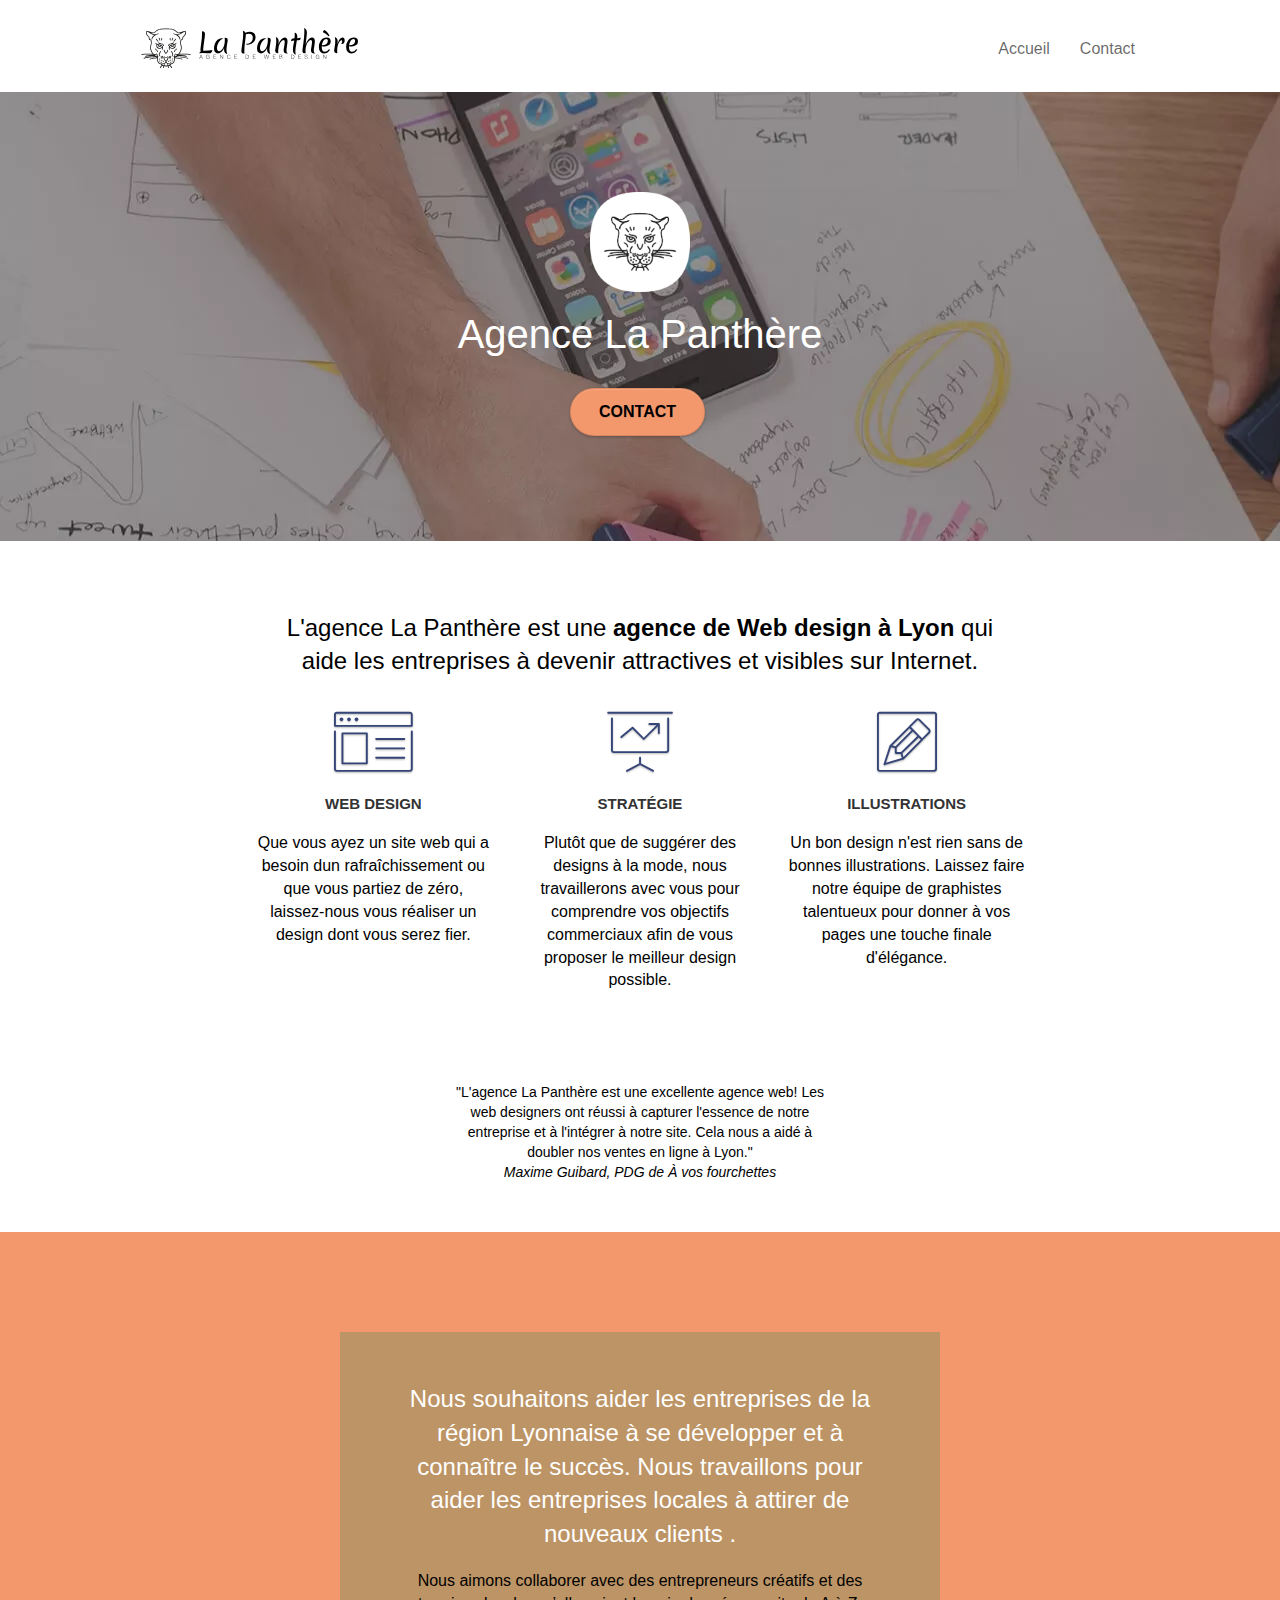
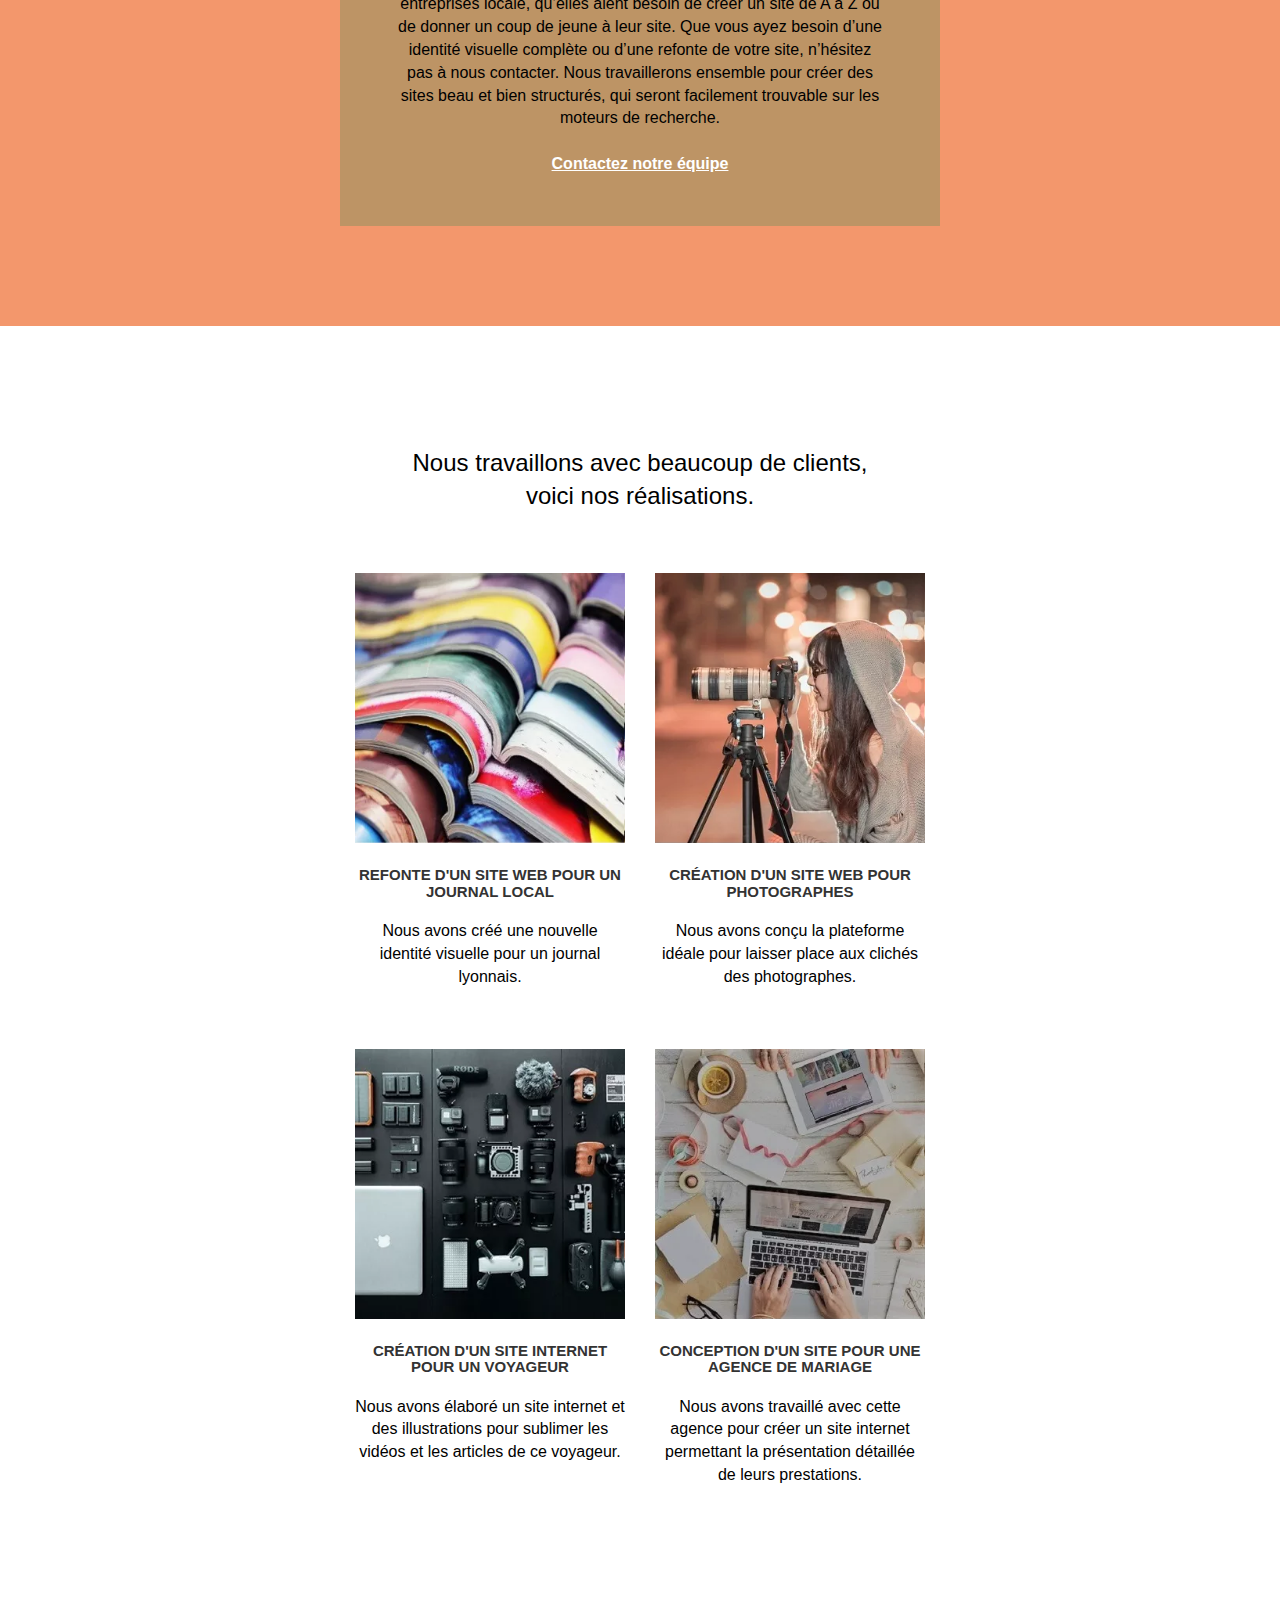
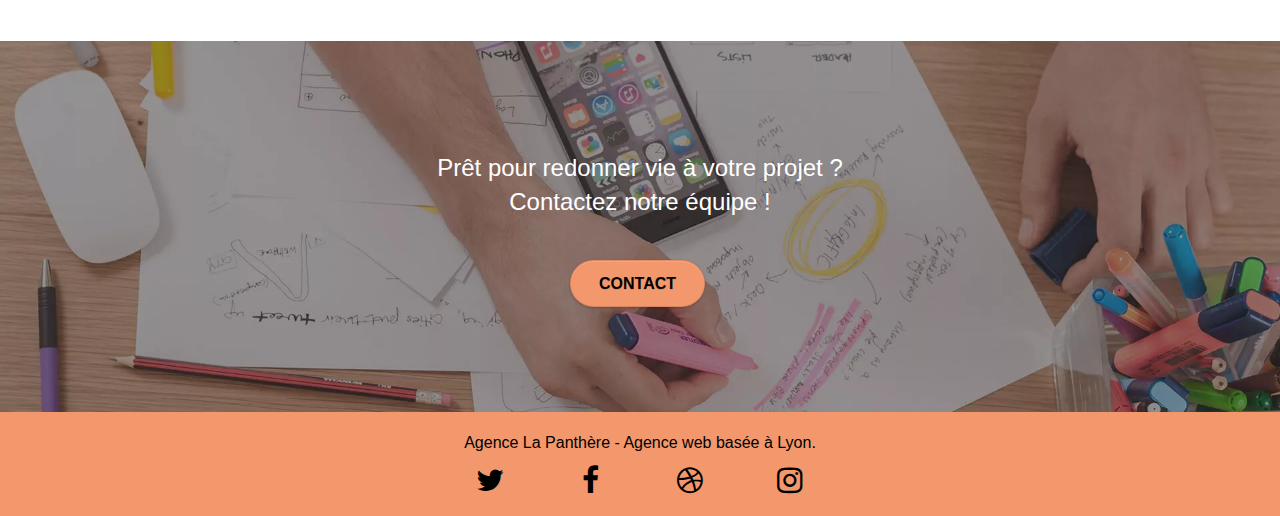
<file: index.html>
<!DOCTYPE html>
<html lang="fr">
	<head>
		<meta charset="utf-8" />
		<meta name="keywords" content="entreprise web design, lyon, refonte, création et conception site web ">
	<meta name="description" content="L'entreprise web design, la Panthère agence basée à Lyon aide les entreprises à devenir attractives et visibles sur Internet.">
		<meta
			name="viewport"
			content="width=device-width, initial-scale=1.0, viewport-fit=cover"
		/>
		<link rel="shortcut icon" type="image/png" href="favicon.ico" />

		<!-- Open Graph / Facebook -->
		<meta property="og:type" content="website">
		<meta property="og:url" content="https://anthony-landry.github.io/Projet-4-La-Panthere/">
		<meta property="og:title" content="Entreprise webdesign Lyon | La Panthère">
		<meta property="og:description" content="L'entreprise web design, la Panthère agence basée à Lyon aide les entreprises à devenir attractives et visibles sur Internet.">
		<meta property="og:image" content="L'agence La Panthère agence de Web design situé à Lyon aide les entreprises à se développer sur internet">

<!-- Twitter -->
		<meta property="twitter:card" content="summary_large_image">
		<meta property="twitter:url" content="https://anthony-landry.github.io/Projet-4-La-Panthere/">
		<meta property="twitter:title" content="Entreprise webdesign Lyon | La Panthère">
		<meta property="twitter:description" content="L'entreprise web design, la Panthère agence basée à Lyon aide les entreprises à devenir attractives et visibles sur Internet.">
		<meta property="twitter:image" content="La Panthère l'agence de Web disign, sur Lyon, vous aide à devenir visible sur internet">

		<link rel="stylesheet" type="text/css" href="./css/bootstrap.min.css" />
		<link rel="stylesheet" type="text/css" href="./css/font-awesome.min.css" />
		<link rel="stylesheet" type="text/css" href="./css/et-line.min.css" />
		<link rel="stylesheet" type="text/css" href="style.css" />
		

		<script src="./js/jquery-2.1.0.min.js"></script>
		<script src="./js/bootstrap.min.js"></script>
		<script src="./js/blocs.min.js"></script>
		<script src="./js/jquery.touchSwipe.min.js" defer></script>
		<script src="./js/gmaps.min.js"></script>

		<title>Entreprise webdesign Lyon | La Panthère</title>

		<!-- Analytics -->

		<!-- Analytics END -->
	</head>
	<body>
		<!-- Principal conteneur -->
		<div class="page-container">
			<!-- bloc-0 -->
			<div class="bloc bgc-white l-bloc" id="bloc-0">
				<div class="container bloc-sm">
					<nav class="navbar row">
						<div class="navbar-header">
							<a class="navbar-brand" href="index.html"
								><img
									src="img/agence-la-panthere-monochrome.svg"
									alt="lyon web design logo agence web meilleure agence"
									height="40"
							/></a>
							<button
								id="nav-toggle"
								type="button"
								class="ui-navbar-toggle navbar-toggle"
								data-toggle="collapse"
								data-target=".navbar-1"
							>
								<span class="sr-only">Toggle navigation</span
								><span class="icon-bar"></span><span class="icon-bar"></span
								><span class="icon-bar"></span>
							</button>
						</div>
						<div class="collapse navbar-collapse navbar-1 special-dropdown-nav">
							<ul class="site-navigation nav navbar-nav">
								<li>
									<a href="index.html">Accueil</a>
								</li>
								<li></li>
								<li>
									<a href="contact.html">Contact</a>
								</li>
							</ul>
						</div>
					</nav>
				</div>
			</div>
			<!-- bloc-0 END -->

			<!-- bloc-1-presentation -->
			<div
				class="bloc bgc-dark-slate-blue bg-banniere d-bloc bg-t-edge bloc-bg-texture texture-paper b-parallax"
				id="bloc-1-hero"
			>
				<div class="container bloc-lg">
					<div class="row tight-width-whitespace">
						<div class="col-sm-12">
							<img
								src="img/logo.webp"
								class="center-block image-resize-mode"
								width="100"
								alt="Agence La Panthère, agence web lyon, création logo lyon"
							/>
							<h1 class="text-center hero-bloc-text tc-white">
								Agence La Panthère
							</h1>
							<div class="text-center">
								<a
									href="contact.html"
									class="btn btn-lg btn-clean btn-rd cta-hero btn-atomic-tangerine"
									id="cta-hero"
									>Contact</a
								>
							</div>
						</div>
					</div>
				</div>
			</div>
			<!-- bloc-1-presentation END -->

			<!-- bloc-2-services -->
			<div class="bloc bgc-white l-bloc" id="bloc-2-services">
				<div class="container bloc-md">
					<div class="row">
						<div class="col-sm-12 text-center">
							<h2>
								L'agence La Panthère est une
								<strong>agence de Web design à Lyon</strong> qui <br />aide les
								entreprises à devenir attractives et visibles sur Internet.
							</h2>
						</div>
					</div>
					<div class="row voffset-lg med-width-whitespace">
						<div class="col-sm-4">
							<div class="text-center">
								<span
									class="et-icon-browser sm-shadow icon-dark-slate-blue icons icon-lg"
								></span>
							</div>
							<h3 class="mg-md text-center">Web design</h3>
							<p class="text-center">
								Que vous ayez un site web qui a besoin dun
								rafraîchissement ou que vous partiez de zéro, laissez-nous vous
								réaliser un design dont vous serez fier.
							</p>
						</div>
						<div class="col-sm-4">
							<div class="text-center">
								<span
									class="et-icon-presentation sm-shadow icon-dark-slate-blue icons icon-lg"
								></span>
							</div>
							<h3 class="mg-md text-center">Stratégie</h3>
							<p class="text-center">
								Plutôt que de suggérer des designs à la mode, nous travaillerons
								avec vous pour comprendre vos objectifs commerciaux afin de vous
								proposer le meilleur design possible.<br />
							</p>
						</div>
						<div class="col-sm-4">
							<div class="text-center">
								<span
									class="et-icon-edit sm-shadow icon-dark-slate-blue icons icon-lg"
								></span>
							</div>
							<h3 class="mg-md text-center">Illustrations</h3>
							<p class="text-center">
								Un bon design n'est rien sans de bonnes illustrations. Laissez
								faire notre équipe de graphistes talentueux pour donner à vos
								pages une touche finale d'élégance.
							</p>
						</div>
					</div>
					<div class="row voffset-lg voffset">
						<div class="col-xs-12 col-md-8 col-md-offset-2 text-center">
							<figure class="col-xs-12 col-md-8 col-md-offset-2 text-center">
								"L'agence La Panthère est une excellente agence web! Les<br />
								web designers ont réussi à capturer l'essence de notre<br />
								entreprise et à l'intégrer à notre site. Cela nous a aidé à
								<br />
								doubler nos ventes en ligne à Lyon."
								<figcaption>
									<cite>Maxime Guibard, PDG de À vos fourchettes</cite>
								</figcaption>
							</figure>
						</div>
					</div>
				</div>
			</div>
			<!-- bloc-2-services END -->

			<!-- bloc-3-what-i-do -->
			<div
				class="bloc tc-white bgc-atomic-tangerine bg-presentation d-bloc bloc-bg-texture texture-paper b-parallax"
				id="bloc-3-what-i-do"
			>
				<div class="container bloc-lg">
					<div class="row tight-width-whitespace black-background">
						<div class="col-sm-12">
							<h2 class="mg-md text-center tc-white">
								Nous souhaitons aider les entreprises de la région Lyonnaise à
								se développer et à connaître le succès. Nous travaillons pour
								aider les entreprises locales à attirer de nouveaux clients .<br />
							</h2>
							<p class="text-center white">
								Nous aimons collaborer avec des entrepreneurs créatifs et des
								entreprises locale, qu’elles aient besoin de créer un site de A
								à Z ou de donner un coup de jeune à leur site. Que vous ayez
								besoin d’une identité visuelle complète ou d’une refonte de
								votre site, n’hésitez pas à nous contacter. Nous travaillerons
								ensemble pour créer des sites beau et bien structurés, qui
								seront facilement trouvable sur les moteurs de recherche.
								<br /><br /><a class="ltc-white bold-link" href="contact.html"
									>Contactez notre équipe</a
								><br />
							</p>
						</div>
					</div>
				</div>
			</div>
			<!-- bloc-3-what-i-do END -->

			<!-- bloc-4-portfolio -->
			<div
				class="bloc bgc-white bg-lines-h2-bg bg-repeat l-bloc"
				id="bloc-4-portfolio"
			>
				<div class="container bloc-lg">
					<div class="row">
						<div class="col-sm-12 text-center">
							<h2>
								Nous travaillons avec beaucoup de clients, <br />
								voici nos réalisations.
							</h2>
						</div>
					</div>
					<div class="row tight-width-whitespace portfolio-row">
						<div class="col-sm-6">
							<a
								href="#"
								data-lightbox="img/refonte-site-journal-local.webp"
								data-gallery-id="gallery-1"
								data-caption="Refonte d'un site web pour un journal local"
								data-frame="snapshot-lb"
								><img
									src="img/refonte-site-journal-local.webp"
									loading="lazy"
									alt="Plusieurs livres ouverts pour l'étude de la refonte du site"
									class="img-responsive portfolio-thumb"
							/></a>
							<h3 class="mg-md text-center">
								Refonte d'un site web pour un journal local
							</h3>
							<p class="text-center">
								Nous avons créé une nouvelle identité visuelle pour un journal
								lyonnais.
							</p>
						</div>
						<div class="col-sm-6">
							<a
								href="#"
								data-lightbox="img/creation-site-photographe.webp"
								data-gallery-id="gallery-1"
								data-caption="Création d'un site web pour photographes"
								data-frame="snapshot-lb"
								><img
									src="img/creation-site-photographe.webp"
									loading="lazy"
									class="img-responsive portfolio-thumb"
									alt="Photographe en séance de shooting pour la creation du site"
							/></a>
							<h3 class="mg-md text-center">
								Création d'un site web pour photographes
							</h3>
							<p class="text-center">
								Nous avons conçu la plateforme idéale pour laisser place aux
								clichés des photographes.
							</p>
						</div>
					</div>
					<div class="row tight-width-whitespace portfolio-row">
						<div class="col-sm-6">
							<a
								href="#"
								data-lightbox="img/creation-site-voyageur.webp"
								data-gallery-id="gallery-1"
								data-caption="Création d'un site internet pour un voyageur"
								data-frame="snapshot-lb"
								><img
									src="img/creation-site-voyageur.webp"
									loading="lazy"
									class="img-responsive portfolio-thumb"
									alt="Ensemble d'accesoire photo, pour le voyage (portable, drone,micro, appareil,photo)"
							/></a>
							<h3 class="mg-md text-center">
								Création d'un site internet pour un voyageur
							</h3>
							<p class="text-center">
								Nous avons élaboré un site internet et des illustrations pour
								sublimer les vidéos et les articles de ce voyageur.
							</p>
						</div>
						<div class="col-sm-6">
							<a
								href="#"
								data-lightbox="img/conception-site-agence-mariage.webp"
								data-gallery-id="gallery-1"
								data-caption="Conception d'un site pour une agence de mariage"
								data-frame="snapshot-lb"
								><img
									src="img/conception-site-agence-mariage.webp"
									loading="lazy"
									class="img-responsive portfolio-thumb"
									alt="bureau avec des accessoires pour la création d'un site d'agance de mariage"
							/></a>
							<h3 class="mg-md text-center">
								Conception d'un site pour une agence de mariage
							</h3>
							<p class="text-center">
								Nous avons travaillé avec cette agence pour créer un site
								internet permettant la présentation détaillée de leurs
								prestations.
							</p>
						</div>
					</div>
				</div>
			</div>
			<!-- bloc-4-portfolio END -->

			<!-- bloc-5-cta -->
			<div
				class="bloc bgc-dark-slate-blue bg-banniere d-bloc bloc-bg-texture texture-paper"
				id="bloc-5-cta"
			>
				<div class="container bloc-lg">
					<div class="row">
						<h2 class="mg-md text-center tc-white">
							Prêt pour redonner vie à votre projet ?<br />Contactez notre
							équipe !
						</h2>
						<div class="col-sm-12 text-center">
							<a
								href="contact.html"
								class="btn btn-atomic-tangerine btn-clean btn-rd btn-lg cta-hero"
								>Contact</a
							>
						</div>
					</div>
				</div>
			</div>
			<!-- bloc-5-cta END -->

			<!-- Footer - bloc-8 -->
			<footer class="bloc bgc-atomic-tangerine d-bloc" id="bloc-8">
				<div class="container bloc-sm">
					<div class="row">
						<div class="col-sm-12">
							<p class="text-center white">
								Agence La Panthère - Agence web basée à Lyon.<br />
							</p>
							<div class="row row-no-gutters social">
								<div class="col-sm-3">
									<div class="text-center">
										<a
											class="social"
											href="https://twitter.com"
											aria-label="Twitter"
											><span class="fa fa-twitter icon-md"></span
										></a>
									</div>
								</div>
								<div class="col-sm-3">
									<div class="text-center">
										<a
											class="social"
											href="https://www.facebook.com/"
											aria-label="Facebook"
											><span class="fa fa-facebook icon-md"></span
										></a>
									</div>
								</div>
								<div class="col-sm-3">
									<div class="text-center">
										<a
											class="social"
											href="https://dribbble.com/"
											aria-label="Dribbble"
											><span class="fa fa-dribbble icon-md"></span
										></a>
									</div>
								</div>
								<div class="col-sm-3">
									<div class="text-center">
										<a
											class="social"
											href="https://www.instagram.com/"
											aria-label="Instagram"
											><span class="fa fa-instagram icon-md"></span
										></a>
									</div>
								</div>
							</div>
						</div>
					</div>
				</div>
			</foot>
			<!-- Footer - bloc-8 END -->
		</div>
		<!-- Principal conteneur END -->
	</body>
</html>
</file>
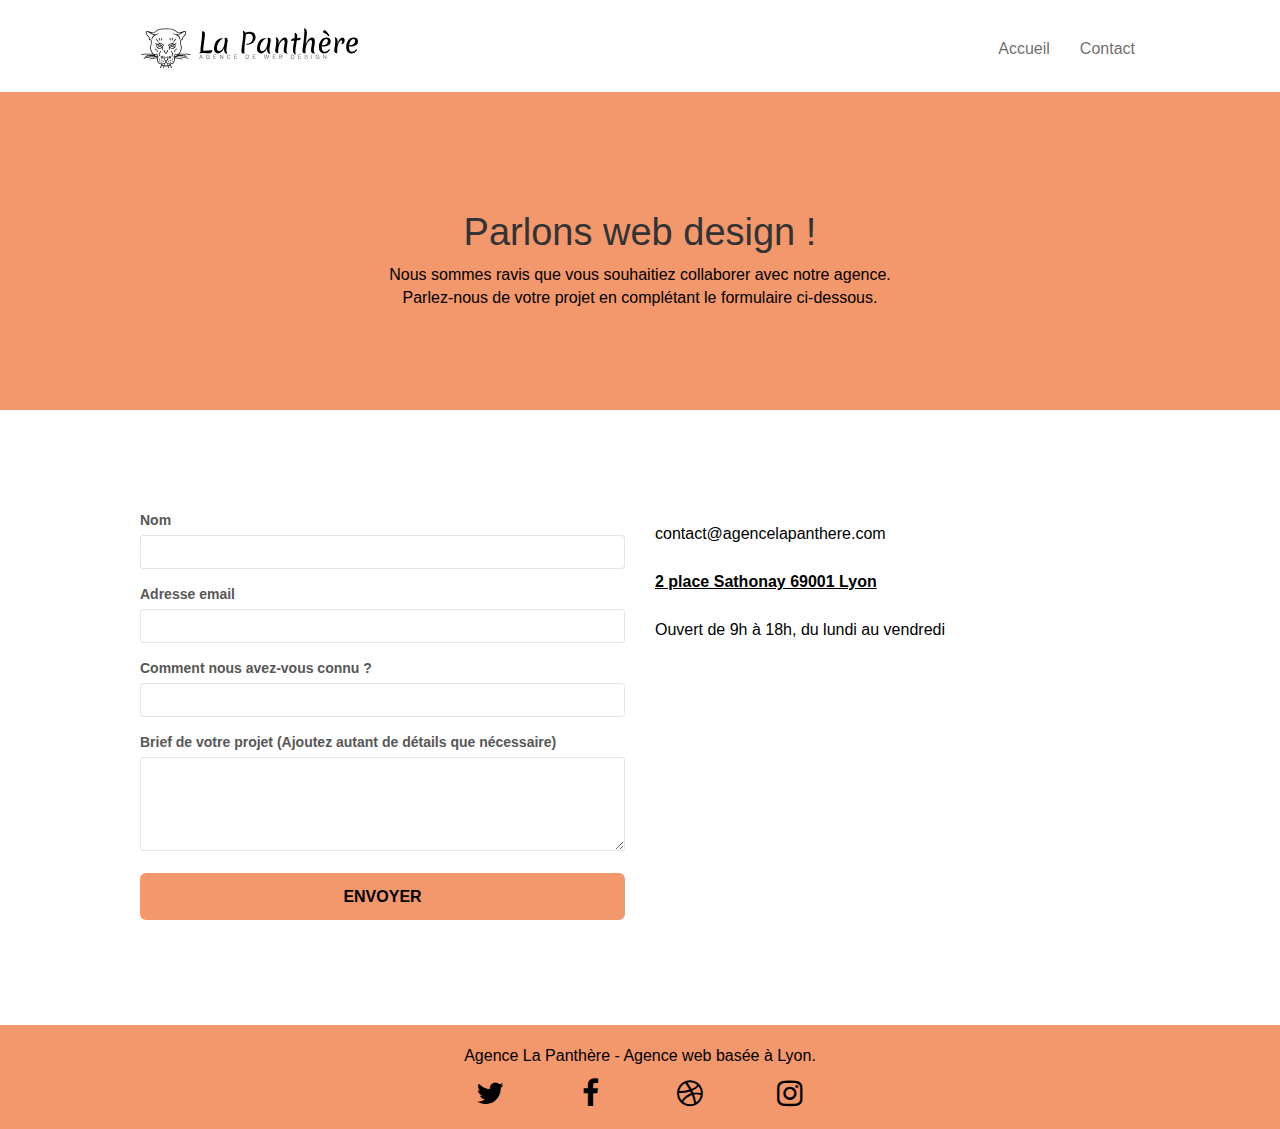
<file: contact.html>
<!DOCTYPE html>
<html lang="fr">
	<head>
		<meta charset="utf-8" />
		<meta name="keywords" content="" />
		<meta name="description" content="" />
		<meta
			name="viewport"
			content="width=device-width, initial-scale=1.0, viewport-fit=cover"
		/>
		<link rel="shortcut icon" type="image/png" href="favicon.webp" />

		<!-- Open Graph / Facebook -->
		<meta property="og:type" content="website" />
		<meta property="og:url" content="https://metatags.io/" />
		<meta
			property="og:title"
			content="Contact - Entreprise webdesign Lyon | La Panthère"
		/>
		<meta
			property="og:description"
			content="L'agence La Panthère agence de Web design situé à Lyon aide les entreprises à se développer sur internet"
		/>
		<meta
			property="og:image"
			content="https://metatags.io/assets/meta-tags-16a33a6a8531e519cc0936fbba0ad904e52d35f34a46c97a2c9f6f7dd7d336f2.png"
		/>

		<!-- Twitter -->
		<meta property="twitter:card" content="summary_large_image" />
		<meta property="twitter:url" content="https://metatags.io/" />
		<meta
			property="twitter:title"
			content="Contact - Entreprise webdesign Lyon | La Panthère"
		/>
		<meta
			property="twitter:description"
			content="La Panthère l'agence de Web disign, sur Lyon, vous aide à devenir visible sur internet"
		/>
		<meta
			property="twitter:image"
			content="https://metatags.io/assets/meta-tags-16a33a6a8531e519cc0936fbba0ad904e52d35f34a46c97a2c9f6f7dd7d336f2.png"
		/>

		<link rel="stylesheet" type="text/css" href="./css/bootstrap.min.css" />
		<link rel="stylesheet" type="text/css" href="./css/font-awesome.min.css" />
		<link rel="stylesheet" type="text/css" href="./css/et-line.min.css" />
		<link rel="stylesheet" type="text/css" href="style.css" />

		<script src="./js/jquery-2.1.0.min.js"></script>
		<script src="./js/bootstrap.min.js"></script>
		<script src="./js/blocs.min.js"></script>
		<script src="./js/jqBootstrapValidation.min.js"></script>
		<script src="./js/formHandler.min.js"></script>
		<title>Contact - Entreprise webdesign Lyon | La Panthère</title>

		<!-- Analytics -->

		<!-- Analytics END -->
	</head>
	<body>
		<!-- Principal conteneur -->
		<div class="page-container">
			<!-- bloc-0 -->
			<div class="bloc bgc-white l-bloc" id="bloc-0">
				<div class="container bloc-sm">
					<nav class="navbar row">
						<div class="navbar-header">
							<a class="navbar-brand" href="index.html"
								><img
									src="img/agence-la-panthere-monochrome.svg"
									alt="atlanta web design logo"
									height="40"
							/></a>
							<button
								id="nav-toggle"
								type="button"
								class="ui-navbar-toggle navbar-toggle"
								data-toggle="collapse"
								data-target=".navbar-1"
							>
								<span class="sr-only">Toggle navigation</span
								><span class="icon-bar"></span><span class="icon-bar"></span
								><span class="icon-bar"></span>
							</button>
						</div>
						<div class="collapse navbar-collapse navbar-1 special-dropdown-nav">
							<ul class="site-navigation nav navbar-nav">
								<li>
									<a href="index.html">Accueil</a>
								</li>
								<li></li>
								<li>
									<a href="contact.html">Contact</a>
								</li>
							</ul>
						</div>
					</nav>
				</div>
			</div>
			<!-- bloc-0 END -->

			<!-- bloc-6 -->
			<div
				class="bloc bg-dots-bg bg-repeat bgc-atomic-tangerine d-bloc bloc-bg-texture texture-paper"
				id="bloc-6"
			>
				<div class="container bloc-lg">
					<div class="row">
						<div class="col-sm-12">
							<h1 class="text-center hero-bloc-text tc-black">
								Parlons web design !
							</h1>
							<p class="text-center mg-lg tc-black tight-width-whitespace">
								Nous sommes ravis que vous souhaitiez collaborer avec notre
								agence.<br />
								Parlez-nous de votre projet en complétant le formulaire
								ci-dessous.
							</p>
						</div>
					</div>
				</div>
			</div>
			<!-- bloc-6 END -->

			<!-- bloc-7 -->
			<div class="bloc bgc-white l-bloc" id="bloc-7">
				<div class="container bloc-lg">
					<div class="row">
						<div class="col-sm-6">
							<form id="form_1">
								<div class="form-group">
									<label for="name"> Nom </label>
									<input
										id="name"
										class="form-control"
										required
										aria-invalid="true"
									/>
								</div>
								<div class="form-group">
									<label for="email"> Adresse email </label>
									<input
										id="email"
										class="form-control"
										type="email"
										required
										aria-invalid="true"
									/>
								</div>
								<div class="form-group">
									<label for="input_504">
										Comment nous avez-vous connu ?
									</label>
									<input
										class="form-control"
										type="email"
										required
										id="input_504"
									/>
								</div>
								<div class="form-group">
									<label for="message">
										Brief de votre projet (Ajoutez autant de détails que
										nécessaire) </label
									><textarea
										id="message"
										class="form-control"
										rows="4"
										cols="50"
										required
									></textarea>
								</div>
								<button
									class="bloc-button btn btn-lg btn-block cta-hero btn-atomic-tangerine"
									type="submit"
								>
									Envoyer
								</button>
							</form>
						</div>
						<address class="col-sm-6 adress-contact">
							<a class="link-bold" href="contact@agencelapanthere.com"
								>contact@agencelapanthere.com</a
							>
							<a
								class="bold-link"
								href="https://www.google.com/maps/place/2+Pl.+Sathonay,+69001+Lyon/@45.7695241,4.8279786,17z/data=!3m1!4b1!4m5!3m4!1s0x47f4eb020f3664e9:0x13e3d71752922c1f!8m2!3d45.7695241!4d4.8301673"
								>2 place Sathonay 69001 Lyon</a
							>
							<p>Ouvert de 9h à 18h, du lundi au vendredi</p>
						</address>
					</div>
				</div>
			</div>
			<!-- bloc-7 END -->

			<!-- ScrollToTop Button -->
			<a class="bloc-button btn btn-d scrollToTop" onclick="scrollToTarget('1')"
				><span class="fa fa-chevron-up"></span
			></a>
			<!-- ScrollToTop Button END-->

			<!-- Footer - bloc-8 -->
			<footer class="bloc bgc-atomic-tangerine d-bloc" id="bloc-8">
				<div class="container bloc-sm">
					<div class="row">
						<div class="col-sm-12">
							<p class="text-center white">
								Agence La Panthère - Agence web basée à Lyon.<br />
							</p>
							<div class="row row-no-gutters social">
								<div class="col-sm-3">
									<div class="text-center">
										<a
											class="social"
											href="https://twitter.com"
											aria-label="Twitter"
											><span class="fa fa-twitter icon-md"></span
										></a>
									</div>
								</div>
								<div class="col-sm-3">
									<div class="text-center">
										<a
											class="social"
											href="https://www.facebook.com/"
											aria-label="Facebook"
											><span class="fa fa-facebook icon-md"></span
										></a>
									</div>
								</div>
								<div class="col-sm-3">
									<div class="text-center">
										<a
											class="social"
											href="https://dribbble.com/"
											aria-label="Dribbble"
											><span class="fa fa-dribbble icon-md"></span
										></a>
									</div>
								</div>
								<div class="col-sm-3">
									<div class="text-center">
										<a
											class="social"
											href="https://www.instagram.com/"
											aria-label="Instagram"
											><span class="fa fa-instagram icon-md"></span
										></a>
									</div>
								</div>
							</div>
						</div>
					</div>
				</div>
			</footer>
			<!-- Footer - bloc-8 END -->
		</div>
		<!-- Principal conteneur END -->
	</body>
</html>
</file>
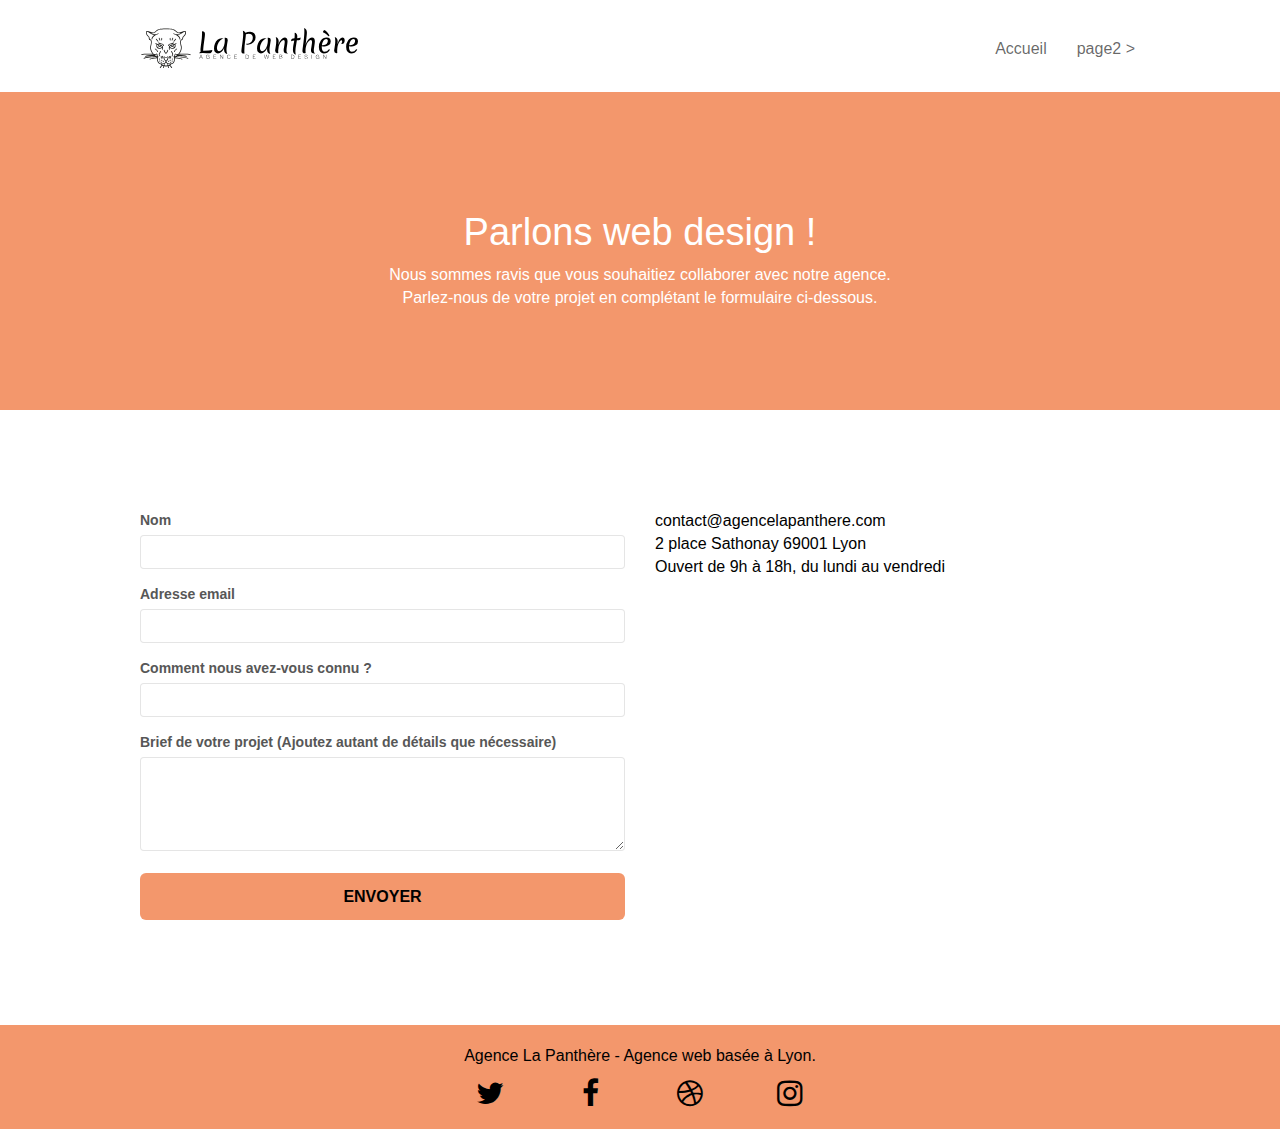
<file: page2.html>
<!DOCTYPE html>
<html lang="Default">
	<head>
		<meta charset="utf-8" />
		<meta name="keywords" content="" />
		<meta name="description" content="" />
		<meta
			name="viewport"
			content="width=device-width, initial-scale=1.0, viewport-fit=cover"
		/>
		<link rel="shortcut icon" type="image/png" href="favicon.jpg" />

		<link rel="stylesheet" type="text/css" href="./css/bootstrap.min.css" />
		<link rel="stylesheet" type="text/css" href="style.css" />
		<link rel="stylesheet" type="text/css" href="./css/font-awesome.min.css" />
		<link rel="stylesheet" type="text/css" href="./css/et-line.min.css" />

		<script src="./js/jquery-2.1.0.min.js"></script>
		<script src="./js/bootstrap.min.js"></script>
		<script src="./js/blocs.min.js"></script>
		<script src="./js/jqBootstrapValidation.js"></script>
		<script src="./js/formHandler.js"></script>
		<title>Contact - Entreprise webdesign Lyon | La Panthère</title>

		<!-- Analytics -->

		<!-- Analytics END -->
	</head>
	<body>
		<!-- Principal conteneur -->
		<div class="page-container">
			<!-- bloc-0 -->
			<div class="bloc bgc-white l-bloc" id="bloc-0">
				<div class="container bloc-sm">
					<nav class="navbar row">
						<div class="navbar-header">
							<a class="navbar-brand" href="index.html"
								><img
									src="img/agence-la-panthere-monochrome.svg"
									alt="atlanta web design logo"
									height="40"
							/></a>
							<button
								id="nav-toggle"
								type="button"
								class="ui-navbar-toggle navbar-toggle"
								data-toggle="collapse"
								data-target=".navbar-1"
							>
								<span class="sr-only">Toggle navigation</span
								><span class="icon-bar"></span><span class="icon-bar"></span
								><span class="icon-bar"></span>
							</button>
						</div>
						<div class="collapse navbar-collapse navbar-1 special-dropdown-nav">
							<ul class="site-navigation nav navbar-nav">
								<li>
									<a href="index.html">Accueil</a>
								</li>
								<li></li>
								<li>
									<a href="page2.html">page2 &gt;</a>
								</li>
							</ul>
						</div>
					</nav>
				</div>
			</div>
			<!-- bloc-0 END -->

			<!-- bloc-6 -->
			<div
				class="bloc bg-dots-bg bg-repeat bgc-atomic-tangerine d-bloc bloc-bg-texture texture-paper"
				id="bloc-6"
			>
				<div class="container bloc-lg">
					<div class="row">
						<div class="col-sm-12">
							<h1 class="text-center hero-bloc-text tc-white">
								Parlons web design !
							</h1>
							<p class="text-center mg-lg tc-white tight-width-whitespace">
								Nous sommes ravis que vous souhaitiez collaborer avec notre
								agence.<br />
								Parlez-nous de votre projet en complétant le formulaire
								ci-dessous.
							</p>
						</div>
					</div>
				</div>
			</div>
			<!-- bloc-6 END -->

			<!-- bloc-7 -->
			<div class="bloc bgc-white l-bloc" id="bloc-7">
				<div class="container bloc-lg">
					<div class="row">
						<div class="col-sm-6">
							<form
								id="form_1"
								novalidate
								success-msg="Your message has been sent."
								fail-msg="Sorry it seems that our mail server is not responding, Sorry for the inconvenience!"
							>
								<div class="form-group">
									<label> Nom </label>
									<input id="name" class="form-control" required />
								</div>
								<div class="form-group">
									<label> Adresse email </label>
									<input
										id="email"
										class="form-control"
										type="email"
										required
									/>
								</div>
								<div class="form-group">
									<label> Comment nous avez-vous connu ? </label>
									<input
										class="form-control"
										type="email"
										required
										id="input_504"
									/>
								</div>
								<div class="form-group">
									<label>
										Brief de votre projet (Ajoutez autant de détails que
										nécessaire)<br /> </label
									><textarea
										id="message"
										class="form-control"
										rows="4"
										cols="50"
										required
									></textarea>
								</div>
								<button
									class="bloc-button btn btn-lg btn-block cta-hero btn-atomic-tangerine"
									type="submit"
								>
									Envoyer
								</button>
							</form>
						</div>
						<div class="col-sm-6">
							<p>
								contact@agencelapanthere.com<br />2 place Sathonay 69001 Lyon<br />Ouvert
								de 9h à 18h, du lundi au vendredi<br />
							</p>
						</div>
					</div>
				</div>
			</div>
			<!-- bloc-7 END -->

			<!-- ScrollToTop Button -->
			<a class="bloc-button btn btn-d scrollToTop" onclick="scrollToTarget('1')"
				><span class="fa fa-chevron-up"></span
			></a>
			<!-- ScrollToTop Button END-->

			<!-- Footer - bloc-8 -->
			<div class="bloc bgc-atomic-tangerine d-bloc" id="bloc-8">
				<div class="container bloc-sm">
					<div class="row">
						<div class="col-sm-12">
							<p class="text-center white">
								Agence La Panthère - Agence web basée à Lyon.<br />
							</p>
							<div class="row row-no-gutters social">
								<div class="col-sm-3">
									<div class="text-center">
										<a class="social" href="index.html"
											><span class="fa fa-twitter icon-md"></span
										></a>
									</div>
								</div>
								<div class="col-sm-3">
									<div class="text-center">
										<a class="social" href="index.html"
											><span class="fa fa-facebook icon-md"></span
										></a>
									</div>
								</div>
								<div class="col-sm-3">
									<div class="text-center">
										<a class="social" href="index.html"
											><span class="fa fa-dribbble icon-md"></span
										></a>
									</div>
								</div>
								<div class="col-sm-3">
									<div class="text-center">
										<a class="social" href="index.html"
											><span class="fa fa-instagram icon-md"></span
										></a>
									</div>
								</div>
							</div>
						</div>
					</div>
				</div>
			</div>
			<!-- Footer - bloc-8 END -->
		</div>
		<!-- Principal conteneur END -->
	</body>
</html>
</file>
<file: style.css>
body {
	margin: 0;
	padding: 0;
	background: #fff;
	overflow-x: hidden;
	-webkit-font-smoothing: antialiased;
	-moz-osx-font-smoothing: grayscale;
}

a,
button {
	transition: all 0.3s ease-in-out;
	outline: none !important;
}

a:focus,
button:focus {
	outline: 2px solid blue !important;
	outline-offset: 2px;
	border-radius: 1px;
}

a:hover {
	text-decoration: none;
	cursor: pointer;
}

#page-loading-blocs-notifaction {
	position: fixed;
	top: 0;
	bottom: 0;
	width: 100%;
	z-index: 100000;
	background: #ffffff url("img/pageload-spinner.gif") no-repeat center center;
}

.bloc {
	width: 100%;
	clear: both;
	background: 50% 50% no-repeat;
	padding: 0 50px;
	-webkit-background-size: cover;
	-moz-background-size: cover;
	-o-background-size: cover;
	background-size: cover;
	position: relative;
}

.bloc .container {
	padding-left: 0;
	padding-right: 0;
}

.bloc-lg {
	padding: 100px 50px;
}

.bloc-md {
	padding: 50px;
}

.bloc-sm {
	padding: 20px 50px;
}

.bg-center,
.bg-l-edge,
.bg-r-edge,
.bg-t-edge,
.bg-b-edge,
.bg-tl-edge,
.bg-bl-edge,
.bg-tr-edge,
.bg-br-edge,
.bg-repeat {
	-webkit-background-size: auto !important;
	-moz-background-size: auto !important;
	-o-background-size: auto !important;
	background-size: auto !important;
}

.bg-repeat {
	background: repeat;
}

.bg-t-edge {
	background: top no-repeat;
}

.bloc-bg-texture::before {
	content: "";
	background-size: 2px 2px;
	position: absolute;
	top: 0;
	bottom: 0;
	left: 0;
	right: 0;
}

.b-parallax {
	background-attachment: fixed;
}

.d-bloc {
	color: rgba(255, 255, 255, 0.7);
}

.hero-bloc-text {
	font-size: 38px;
}

.text-center {
	text-align: center;
	color: #000;
}

h1.tc-white {
	color: white !important;
}

.d-bloc button:hover {
	color: rgba(255, 255, 255, 0.9);
}

.d-bloc .icon-round,
.d-bloc .icon-square,
.d-bloc .icon-rounded,
.d-bloc .icon-semi-rounded-a,
.d-bloc .icon-semi-rounded-b {
	border-color: rgba(255, 255, 255, 0.9);
}

.d-bloc .divider-h span {
	border-color: rgba(255, 255, 255, 0.2);
}

/* .d-bloc .a-btn,
.d-bloc .navbar a,
.d-bloc .navbar-brand,
.d-bloc a .icon-sm,
.d-bloc a .icon-md,
.d-bloc a .icon-lg,
.d-bloc a .icon-xl,
.d-bloc h1 a,
.d-bloc h2 a,
.d-bloc h3 a,
.d-bloc h4 a,
.d-bloc h5 a,
.d-bloc h6 a,
.d-bloc p a {
	color: rgba(255, 255, 255, 0.6);
} */

.d-bloc .a-btn:hover,
.d-bloc .navbar a:hover,
.d-bloc .navbar-brand:hover,
.d-bloc a:hover .icon-sm,
.d-bloc a:hover .icon-md,
.d-bloc a:hover .icon-lg,
.d-bloc a:hover .icon-xl,
.d-bloc h1 a:hover,
.d-bloc h2 a:hover,
.d-bloc h3 a:hover,
.d-bloc h4 a:hover,
.d-bloc h5 a:hover,
.d-bloc h6 a:hover,
.d-bloc p a:hover {
	color: rgba(255, 255, 255, 1);
}

.d-bloc .navbar-toggle .icon-bar {
	background: rgba(255, 255, 255, 1);
}

.d-bloc .btn-wire,
.d-bloc .btn-wire:hover {
	color: rgba(255, 255, 255, 1);
	border-color: rgba(255, 255, 255, 1);
}

.d-bloc .panel {
	color: rgba(0, 0, 0, 0.5);
}

.d-bloc .panel button:hover {
	color: rgba(0, 0, 0, 0.7);
}

.d-bloc .panel icon {
	border-color: rgba(0, 0, 0, 0.7);
}

.d-bloc .panel .divider-h span {
	border-color: rgba(0, 0, 0, 0.1);
}

.d-bloc .panel .a-btn {
	color: rgba(0, 0, 0, 0.6);
}

.d-bloc .panel .a-btn:hover {
	color: rgba(0, 0, 0, 1);
}

.d-bloc .panel .btn-wire,
.d-bloc .panel .btn-wire:hover {
	color: rgba(0, 0, 0, 0.7);
	border-color: rgba(0, 0, 0, 0.3);
}

.d-bloc .panel,
.l-bloc {
	color: rgba(0, 0, 0, 0.5);
}

.d-bloc .panel button:hover,
.l-bloc button:hover {
	color: rgba(0, 0, 0, 0.7);
}

.l-bloc .icon-round,
.l-bloc .icon-square,
.l-bloc .icon-rounded,
.l-bloc .icon-semi-rounded-a,
.l-bloc .icon-semi-rounded-b {
	border-color: rgba(0, 0, 0, 0.7);
}

.d-bloc .panel .divider-h span,
.l-bloc .divider-h span {
	border-color: rgba(0, 0, 0, 0.1);
}

.d-bloc .panel .a-btn,
.l-bloc .a-btn,
.l-bloc .navbar a,
.l-bloc .navbar-brand,
.l-bloc a .icon-sm,
.l-bloc a .icon-md,
.l-bloc a .icon-lg,
.l-bloc a .icon-xl,
.l-bloc h1 a,
.l-bloc h2 a,
.l-bloc h3 a,
.l-bloc h4 a,
.l-bloc h5 a,
.l-bloc h6 a,
.l-bloc p a {
	color: rgba(0, 0, 0, 0.6);
}

.d-bloc .panel .a-btn:hover,
.l-bloc .a-btn:hover,
.l-bloc .navbar a:hover,
.l-bloc .navbar-brand:hover,
.l-bloc a:hover .icon-sm,
.l-bloc a:hover .icon-md,
.l-bloc a:hover .icon-lg,
.l-bloc a:hover .icon-xl,
.l-bloc h1 a:hover,
.l-bloc h2 a:hover,
.l-bloc h3 a:hover,
.l-bloc h4 a:hover,
.l-bloc h5 a:hover,
.l-bloc h6 a:hover,
.l-bloc p a:hover {
	color: rgba(0, 0, 0, 1);
}

.l-bloc .navbar-toggle .icon-bar {
	color: rgba(0, 0, 0, 0.6);
}

.d-bloc .panel .btn-wire,
.d-bloc .panel .btn-wire:hover,
.l-bloc .btn-wire,
.l-bloc .btn-wire:hover {
	color: rgba(0, 0, 0, 0.7);
	border-color: rgba(0, 0, 0, 0.3);
}

.voffset {
	margin-top: 30px;
}

.voffset-lg {
	margin-top: 80px;
}

.row-no-gutters {
	margin-right: 0;
	margin-left: 0;
}

.row.row-no-gutters > [class^="col-"],
.row.row-no-gutters > [class*=" col-"] {
	padding-right: 0;
	padding-left: 0;
}

#bloc-1-hero h1 {
	font-size: 40px;
}

.navbar {
	margin-bottom: 0;
	z-index: 1;
}

.navbar-brand {
	height: auto;
	padding: 3px 15px;
	font-size: 25px;
	font-weight: normal;
	font-weight: 600;
	line-height: 44px;
}

.navbar-brand img {
	max-height: 200px;
	margin: 0 5px 0 0;
	display: inline;
}

.navbar-brand img[src$="svg"] {
	min-width: 100px;
}

.nav-center .navbar-brand img {
	margin: 0;
}

.navbar .nav {
	padding-top: 2px;
	margin-right: -16px;
	float: right;
	z-index: 1;
}

.nav > li {
	float: left;
	margin-top: 4px;
	font-size: 16px;
}

.navbar-nav .open .dropdown-menu > li > a {
	text-align: inherit;
}

.nav > li a:hover,
.nav > li a:focus {
	background: transparent;
}

.navbar-toggle {
	margin: 10px 10px 0 0;
	border: 0px;
}

.navbar-toggle:hover {
	background: transparent !important;
}

.navbar-toggle .icon-bar {
	background-color: rgba(0, 0, 0, 0.5);
	width: 26px;
}

.nav-invert .navbar .nav {
	float: left;
}

.nav-invert .navbar-header,
.nav-invert .navbar-brand {
	float: right;
	position: relative;
	z-index: 2;
}

@media (min-width: 768px) {
	.site-navigation {
		position: absolute;
		top: 50%;
		right: 20px;
		transform: translate(0, -50%);
		-webkit-transform: translateY(-50%);
	}
	.nav > li .dropdown-menu a,
	.nav > li .dropdown-menu a:hover {
		color: #484848;
	}
	.nav-invert .site-navigation {
		left: 0;
		right: 0;
	}
	.nav-center {
		text-align: center;
	}
	.nav-center .navbar-header {
		width: 100%;
	}
	.nav-center .navbar-header,
	.nav-center .navbar-brand,
	.nav-center .nav > li {
		float: none;
		display: inline-block;
	}
	.nav-center .site-navigation {
		position: relative;
		width: 100%;
		right: 0;
		margin-right: 0px;
		margin-top: 20px;
	}
	.nav-center.mini-nav .navbar-toggle {
		float: none;
		margin: 10px auto 0;
	}
}

.nav > li > .dropdown a {
	background: none !important;
	display: block;
	padding: 14px 15px;
}

nav .caret {
	margin: 0 5px;
}

.dropdown-menu .dropdown-menu {
	top: -8px;
	left: 100%;
}

.dropdown-menu .dropmenu-flow-right {
	top: 100%;
	left: 0;
	margin-left: -1px;
	border-top-left-radius: 0;
	border-top-right-radius: 0;
}

.dropdown-menu .dropdown span {
	border: 4px solid black;
	border-top-color: transparent;
	border-right-color: transparent;
	border-bottom-color: transparent;
	margin: 6px -5px 0 0 !important;
	float: right;
}

.mg-md {
	margin-top: 10px;
	margin-bottom: 20px;
}

.mg-lg {
	margin-top: 10px;
	margin-bottom: 40px;
}

.btn {
	margin: 0 5px 5px 0;
}

.btn.pull-right {
	margin: 0 0 5px 5px;
}

.btn-d,
.btn-d:hover,
.btn-d:focus {
	color: #fff;
	background: rgba(0, 0, 0, 0.3);
}

button {
	outline: none !important;
}

.btn-rd {
	border-radius: 40px;
}

.btn-clean {
	border: 1px solid rgba(0, 0, 0, 0.08);
	border-bottom-color: rgba(0, 0, 0, 0.1);
	text-shadow: 0 1px 0 rgba(0, 0, 1, 0.1);
	box-shadow: 0 1px 3px rgba(0, 0, 1, 0.25),
		inset 0 1px 0 0 rgba(255, 255, 255, 0.15);
}

.icon-md {
	font-size: 30px !important;
}

.icon-lg {
	font-size: 60px !important;
}

.sm-shadow {
	text-shadow: 0 1px 2px rgba(0, 0, 0, 0.3);
}

.panel-sq,
.panel-sq .panel-heading,
.panel-sq .panel-footer {
	border-radius: 0;
}

.panel-rd {
	border-radius: 30px;
}

.panel-rd .panel-heading {
	border-radius: 29px 29px 0 0;
}

.panel-rd .panel-footer {
	border-radius: 0 0 29px 29px;
}

.form-control {
	border-color: rgba(0, 0, 0, 0.1);
	box-shadow: none;
}

.scrollToTop {
	width: 40px;
	height: 40px;
	position: fixed;
	bottom: 20px;
	right: 20px;
	opacity: 0;
	z-index: 500;
	transition: all 0.3s ease-in-out;
}

.scrollToTop span {
	margin-top: 6px;
}

.showScrollTop {
	font-size: 14px;
	opacity: 1;
}

a[data-lightbox] {
	position: relative;
	display: block;
	text-align: center;
}

a[data-lightbox]:hover::before {
	content: "+";
	font-family: "HelveticaNeue-Light", "Helvetica Neue Light", "Helvetica Neue",
		Helvetica, Arial;
	font-size: 32px;
	width: 50px;
	height: 50px;
	margin-left: -25px;
	border-radius: 50%;
	background: rgba(0, 0, 0, 0.6);
	color: #fff;
	font-weight: 100;
	z-index: 1;
	position: absolute;
	top: 50%;
	transform: translateY(-50%);
	-webkit-transform: translateY(-50%);
}

a[data-lightbox]:hover img {
	opacity: 0.6;
	-webkit-animation-fill-mode: none;
	animation-fill-mode: none;
}

#lightbox-modal {
	display: flex;
	align-items: center;
}

#lightbox-modal .modal-dialog {
	width: 90%;
	max-width: 900px;
	margin: 0 auto 0;
}

#lightbox-modal .modal-dialog img {
	max-height: 90vh;
	margin: 0 auto;
}

.lightbox-caption {
	padding: 20px;
	color: #fff;
	background: rgba(0, 0, 0, 0.5);
	position: absolute;
	left: 15px;
	right: 15px;
	bottom: 5px;
}

.close-lightbox {
	color: #fff;
	font-size: 30px;
	position: absolute;
	top: 20px;
	right: 20px;
	z-index: 20;
	background: rgba(0, 0, 0, 0.5);
	border: none;
	line-height: 30px;
	padding: 0 9px 5px;
	opacity: 0.3;
}

.close-lightbox:hover,
.next-lightbox:hover,
.prev-lightbox:hover {
	opacity: 1;
	color: #fff;
}

.next-lightbox,
.prev-lightbox {
	font-size: 20px;
	color: rgba(255, 255, 255, 0.9);
	background: rgba(0, 0, 0, 0.5);
	transition: all 0.2s ease-in-out;
	position: absolute;
	top: 45%;
	z-index: 1;
	opacity: 0.4;
}

.next-lightbox {
	padding: 6px 8px 1px 13px;
	right: 25px;
}

.prev-lightbox {
	padding: 6px 13px 1px 10px;
	left: 25px;
}

.snapshot-lb .modal-body {
	padding-bottom: 45px;
}

.snapshot-lb .lightbox-caption {
	padding: 0;
	color: rgba(0, 0, 0, 0.5);
	background: none;
}

h1,
h2,
h3,
h4,
h5,
h6,
p,
.btn,
a {
	font-family: "helvetica";
	font-weight: 400;
	color: black;
}

.container {
	max-width: 1000px;
}

.hero-bloc-text {
	font-size: 38px;
}

.hero-bloc-text-sub {
	font-size: 36px;
}

.statement-bloc-text {
	line-height: 26px;
	font-style: italic;
	font-size: 20px;
	text-align: center;
	font-weight: lighter;
	max-width: 520px;
	margin: auto auto auto auto;
}

p {
	font-size: 16px;
}

.tight-width-whitespace {
	max-width: 600px;
	margin: auto auto auto auto;
}

.h1 {
	font-size: 20px;
	font-family: "Open Sans";
}

.cta-hero {
	margin-top: 22px;
	color: #ffffff !important;
	text-transform: uppercase;
	padding: 12px 28px 12px 28px;
	font-size: 16px;
	font-weight: 700;
}

.social {
	max-width: 400px;
	margin: auto auto auto auto;
}

h2 {
	font-size: 24px;
	line-height: 1.4em;
}

h3 {
	font-size: 15px;
	text-transform: uppercase;
	font-weight: 700;
	color: #333333 !important;
}

.med-width-whitespace {
	max-width: 800px;
	margin: auto auto auto auto;
	box-shadow: 0px 0px 0px #000000;
}

h1 {
	color: #333333 !important;
}

h4 {
	color: #333333 !important;
}

.icons {
	margin-bottom: 14px;
	margin-top: 24px;
}

.white {
	color: black !important;
}

.portfolio-thumb {
	margin-bottom: 24px;
}

.portfolio-row {
	margin-bottom: 44px;
	margin-top: 50px;
}

.avatar {
	box-shadow: 0px 4px 9px rgba(0, 0, 0, 0.3);
}

.black-background {
	background-color: rgba(165, 147, 99, 0.7);
	padding: 40px 40px 40px 40px;
}

.bold-link {
	font-weight: 900;
	text-decoration: underline !important;
}

.adress-contact {
	display: flex;
	flex-direction: column;
	line-height: 3;
	font-size: 16px;
	font-weight: 700;
}

.bgc-white {
	background-color: #ffffff;
}

.tc-white {
	color: #ffffff !important;
}

.bgc-dark-slate-blue {
	background-color: #364577;
}

.bgc-atomic-tangerine {
	background-color: #f3976c;
}

.btn-atomic-tangerine {
	background: #f3976c;
	color: black !important;
}

.btn-atomic-tangerine:hover {
	background: #c27956 !important;
	color: #ffffff !important;
}

.ltc-white {
	color: #ffffff !important;
}

.ltc-white:hover {
	color: #cccccc !important;
}

.ltc-atomic-tangerine {
	color: #f3976c !important;
}

.ltc-atomic-tangerine:hover {
	color: #c27956 !important;
}

.icon-dark-slate-blue {
	color: #364577 !important;
	border-color: #364577 !important;
}

.bg-banniere {
	background-image: url("img/agence-la-panthere.webp");
}

.bg-presentation {
	background-image: url("img/image-de-presentation.webp");
}

@media (max-width: 1024px) {
	.bloc {
		padding-left: 20px;
		padding-right: 20px;
	}
	.bloc.full-width-bloc,
	.bloc-tile-2.full-width-bloc .container,
	.bloc-tile-3.full-width-bloc .container,
	.bloc-tile-4.full-width-bloc .container {
		padding-left: 0;
		padding-right: 0;
	}
}

@media (max-width: 992px) and (min-width: 768px) {
	.navbar .nav {
		max-width: 80%;
	}
	.nav-center.navbar .nav {
		max-width: 100%;
	}
}

@media only screen and (min-width: 768px) and (max-width: 1024px) and (orientation: landscape) {
	.b-parallax {
		background-attachment: scroll;
	}
}

@media only screen and (min-width: 1024px) and (max-width: 1366px) and (-webkit-min-device-pixel-ratio: 1.5) {
	.b-parallax {
		background-attachment: scroll;
	}
}

@media (max-width: 991px) {
	.container {
		width: 100%;
	}
	.b-parallax {
		background-attachment: scroll;
	}
	.page-container,
	#hero-bloc {
		overflow-x: hidden;
		position: relative;
	}
	.bloc {
		padding-left: 20px;
		padding-right: 20px;
	}
	.bloc-group,
	.bloc-group .bloc {
		display: block;
		width: 100%;
	}
	.bloc-fill-screen .fill-bloc-top-edge,
	.bloc-fill-screen .fill-bloc-bottom-edge {
		padding: 0 20px;
		padding-left: 20px;
		padding-right: 20px;
	}
}

@media (max-width: 767px) {
	.page-container {
		overflow-x: hidden;
		position: relative;
	}
	h1,
	h2,
	h3,
	h4,
	h5,
	h6,
	p,
	#disqus_thread {
		padding-left: 10px !important;
		padding-right: 10px !important;
	}
	.b-parallax {
		background-attachment: scroll;
	}
	.navbar .nav {
		padding-top: 0;
		border-top: 1px solid rgba(0, 0, 0, 0.2);
		float: none !important;
	}
	.navbar.row {
		margin-left: 0;
		margin-right: 0;
	}
	.site-navigation {
		position: inherit;
		transform: none;
		-webkit-transform: none;
		-ms-transform: none;
	}
	.nav > li {
		margin-top: 0;
		border-bottom: 1px solid rgba(0, 0, 0, 0.1);
		background: rgba(0, 0, 0, 0.05);
		text-align: left;
		padding-left: 15px;
		width: 100%;
	}
	.nav > li:hover .nav > li:focus {
		background: rgba(0, 0, 0, 0.08);
	}
	.dropdown .dropdown a .caret {
		float: none;
		margin: 5px 0 0 10px !important;
		border: 4px solid black;
		border-bottom-color: transparent;
		border-right-color: transparent;
		border-left-color: transparent;
	}
	#hero-bloc .navbar .nav {
		background: rgba(0, 0, 0, 0.8);
	}
	#hero-bloc .navbar .nav a {
		color: rgba(255, 255, 255, 0.6);
	}
	.hero {
		padding: 50px 0;
	}
	.hero-nav {
		left: -1px;
		right: -1px;
	}
	.navbar-collapse {
		padding: 0;
		overflow-x: hidden;
		-webkit-box-shadow: none;
		box-shadow: none;
	}
	.navbar-brand img {
		max-height: 40px;
		width: auto;
	}
	.nav-invert .navbar-header {
		float: none;
		width: 100%;
	}
	.nav-invert .navbar-toggle {
		float: left;
		margin-left: 10px;
	}
	.bloc {
		padding-left: 0;
		padding-right: 0;
	}
	.bloc-xxl,
	.bloc-xl,
	.bloc-lg {
		padding: 40px 0;
	}
	.bloc-sm,
	.bloc-md {
		padding-left: 0;
		padding-right: 0;
	}
	.bloc-tile-2 .container,
	.bloc-tile-3 .container,
	.bloc-tile-4 .container,
	.bloc-fill-screen .fill-bloc-top-edge,
	.bloc-fill-screen .fill-bloc-bottom-edge {
		padding-left: 0;
		padding-right: 0;
	}
	.a-block {
		padding: 0 10px;
	}
	.btn-dwn {
		display: none;
	}
	.voffset {
		margin-top: 5px;
	}
	.voffset-md {
		margin-top: 20px;
	}
	.voffset-lg {
		margin-top: 30px;
	}
	form {
		padding: 5px;
	}
	.close-lightbox {
		display: inline-block;
	}
	.blocsapp-device-iphone5 {
		background-size: 216px 425px;
		padding-top: 60px;
		width: 216px;
		height: 425px;
	}
	.blocsapp-device-iphone5 img {
		width: 180px;
		height: 320px;
	}
	.bloc {
		padding-left: 0;
		padding-right: 0;
	}

	.adress-contact {
		text-align: center;
	}
}

@media (max-width: 400px) {
	.bloc-mob-center-text {
		text-align: center;
	}
}
</file>
